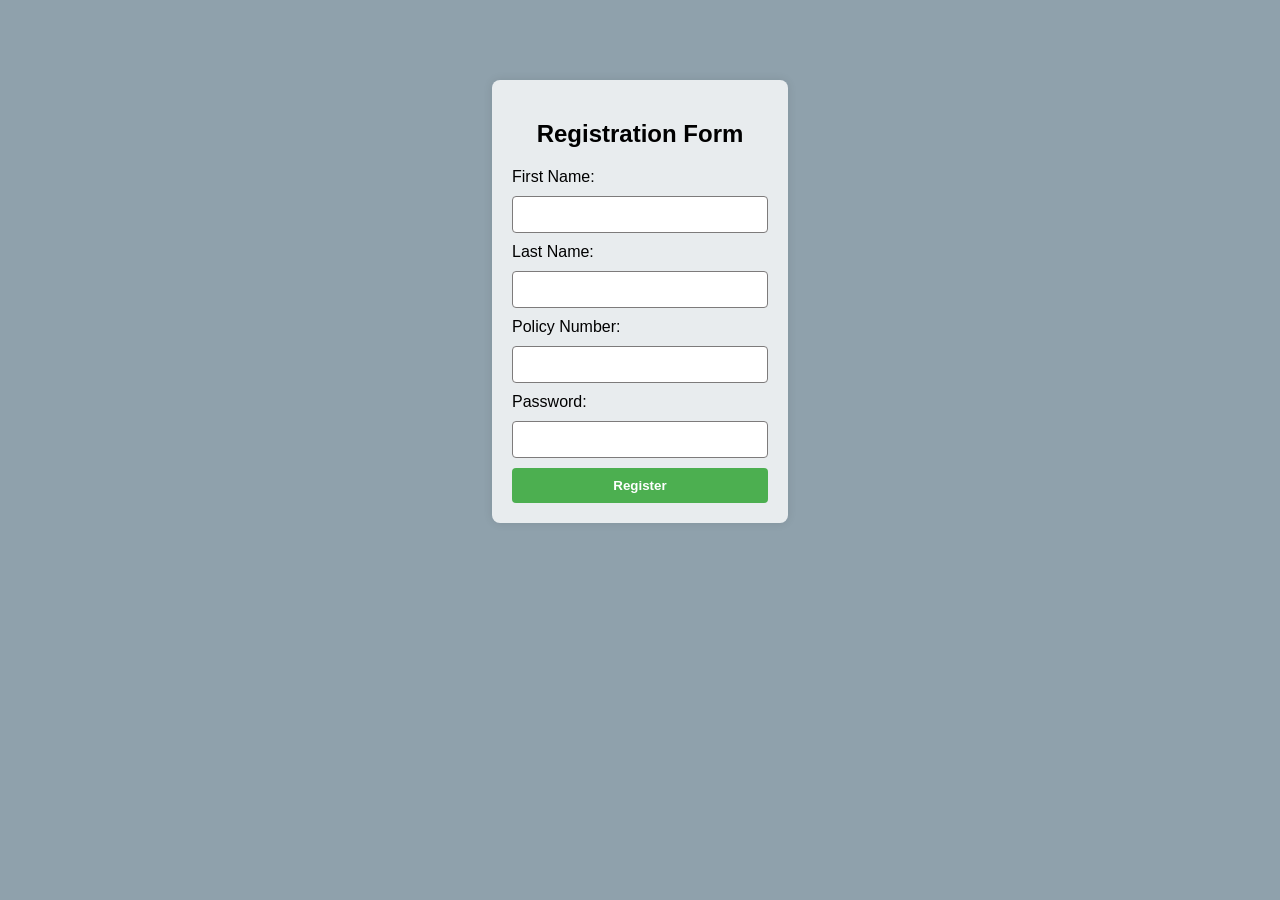
<file: signup.html>
<!DOCTYPE html> 
<html lang="en"> 
<head> 
    <meta charset="UTF-8"> 
    <meta name="viewport" content="width=device-width, initial-scale=1.0"> 
    <title>Registration Form</title> 
    <style> 
        body { 
            font-family: Arial, sans-serif; 
            margin: 0; 
            padding: 0; 
            background-color: rgb(143, 161, 172);
        } 
        .container { 
            width: 20%;
            margin: 80px auto; 
            background-color:rgba(255, 255, 255, 0.8); 
            padding: 20px; 
            border-radius: 8px; 
            box-shadow: 0 0 10px rgba(0, 0, 0, 0.1); 
        } 
        h2 { 
            text-align: center; 
        } 
        label, input { 
            display: block; 
            margin-bottom: 10px; 
        } 
        input[type="text"], input[type="password"] { 
            width: 100%; 
            padding: 10px; 
            border: 1px solid #7d7b7b; 
            border-radius: 4px; 
            box-sizing: border-box; 
        } 
        button { 
            background-color: #4CAF50; 
            color: white; 
            font-weight: bold;
            padding: 10px 20px; 
            border: none; 
            border-radius: 4px; 
            cursor: pointer; 
            width: 100%; 
        } 
        button:hover { 
            background-color: #45a049; 
        } 
    </style> 
</head> 
<body> 
    <div class="container"> 
        <h2>Registration Form</h2> 
        <form id="registrationForm" action="/signup" method="post"> 
            <label for="name">First Name:</label> 
            <input type="text" id="fname" name="fname" required> 
             
            <label for="lname">Last Name:</label> 
            <input type="text" id="lname" name="lname" required> 
 
            <label for="email">Policy Number:</label> 
            <input type="text" id="policy" name="policy" required> 
 
            <label for="password">Password:</label> 
            <input type="password" id="password" name="password" required> 
             
            <button type="submit">Register</button> 
        </form> 
    </div> 
</body> 
</html>
</file>
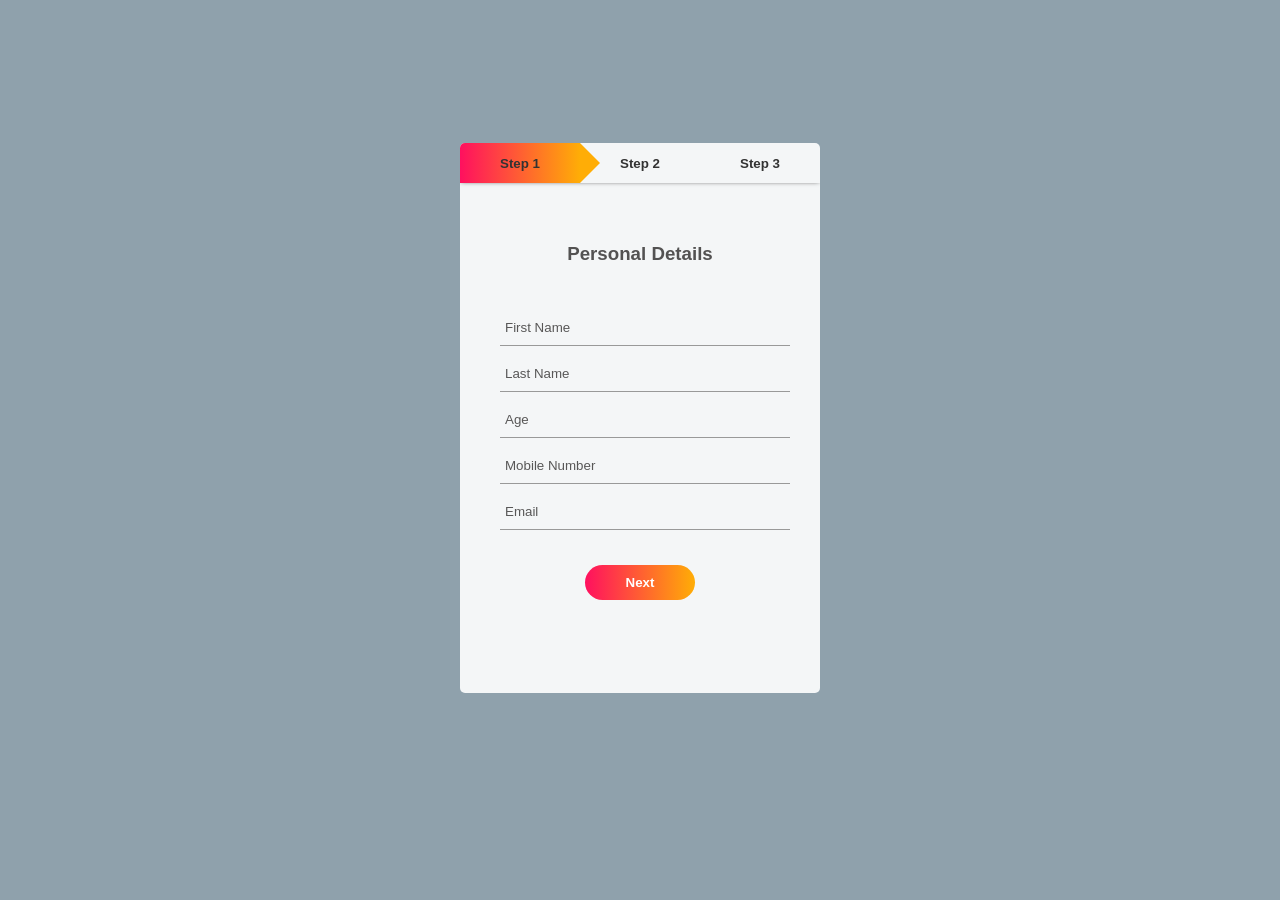
<file: Claim/claim.html>
<!DOCTYPE html>
<html lang="en">
<head>
    <meta charset="UTF-8">
    <meta name="viewport" content="width=device-width, initial-scale=1.0">
    <title>Document</title>
    <link rel="stylesheet" href="claim.css"> 
</head>
<body>
    <div class="toaster">
        <div class="toast">
            <div class="toast-header">
              <strong>Your response has been Successfully recorded!!</strong>
              <strong>A verification officer will visit you soon.</strong>
              <a href="../HOME/index.html"><button>X Close</button></a>
            </div>
           
        </div>
    </div>
    
     <div class="container">
            <form action="" id="form1">
                <h3>Personal Details </h3>
                <input type="text" name="fname" id="fname" placeholder="First Name">
                <input type="text" name="lname" id="lname" placeholder="Last Name">
                <input type="number" name="age" id="age" placeholder="Age">
                <input type="number" name="mobile" id="mobile" placeholder="Mobile Number">
                <input type="text" name="email" id="email" placeholder="Email">
                <div class="btn-box">
                    <button type="button" id="next1">Next</button>
                </div>
            </form>
    
            <form action="" id="form2">
                <h3>Policy Details </h3>
                <select name="plan" id="plan">
                    <option value="selectplan">Select Your Plan</option>
                    <option value="Jeevan Jyoti">Jeevan Jyoti</option>
                    <option value="Jeevan Umang">Jeevan Umang</option>
                    <option value="Jeevan Anand">Jeevan Anand</option>
                    <option value="Jeevan Labh">Jeevan Labh</option>
                    <option value="Jeevan Tarun">Jeevan Tarun</option>
                    <option value="Jeevan Lakshay">Jeevan Lakshay</option>
                    <option value="Jeevan Shanti">Jeevan Shanti</option>
                    <option value="Anmol Jeevan">Anmol Jeevan</option>
                    <option value="Money Back">Money Back</option>
                    <option value="Amulya Jeevan">Amulya Jeevan</option>
                </select>
                <input type="text" name="policy" id="policy" placeholder="Policy Number">
                <input type="number" name="sum" id="sum" placeholder="Sum Assured">
                <input type="number" name="term" id="term" placeholder="Term (in years)">
                <input type="text" name="nominee" id="nominee" placeholder="Nominee Name">
               
                <input type="file" id="upload">
                <p style="padding-left: 2px;">Upload Policy Bond</p>
    
                <div class="btn-box">
                    <button type="button" id="back1">Back</button>
                    <button type="button" id="next2">Next</button>
                </div>
            </form>
    
            <form action="" id="form3">
                <h3>Medical Details </h3>
                <select name="cause" id="cause">
                    <option value="choose">Select Cause of Death</option>
                    <option value="natural">Natural</option>
                    <option value="accidental">Accidental</option>
                </select>
                <input type="text" id="hospital" placeholder="Name of Hospital">
                <input type="file" id="upload">
                <p style="padding-left: 2px;">Upload Death Certificate</p>
                <div class="btn-box">
                    <button type="button" id="back2">Back</button>
                    <button type="submit" id="submit">Submit</button>
                </div>
            </form>
    
            <div class="step-row">
                <div id="progress"></div>
                <div class="step-col"><small>Step 1</small></div>
                <div class="step-col"><small>Step 2</small></div>
                <div class="step-col"><small>Step 3</small></div>
            </div>
    
        
     </div>
     <script>
        var form1=document.getElementById('form1');
        var form2=document.getElementById('form2');
        var form3=document.getElementById('form3');

        var next1=document.getElementById('next1');
        var next2=document.getElementById('next2');
        var back1=document.getElementById('back1');
        var back2=document.getElementById('back2');
        var submit=document.getElementById('submit');

        var progress=document.getElementById('progress');
        
        next1.addEventListener('click',function(){
            form1.style.left='-450px';
            form2.style.left='40px';
            progress.style.width='240px'
        })
        
        back1.addEventListener('click',function(){
            form1.style.left='40px';
            form2.style.left='450px';
            progress.style.width='120px'
        })

        next2.addEventListener('click',function(){
            form2.style.left='-450px';
            form3.style.left='40px';
            progress.style.width='360px'
        })
        back2.addEventListener('click',function(){
            form2.style.left='40px';
            form3.style.left='450px';
            progress.style.width='240px'
        })
        submit.addEventListener('click',function(event){
            event.preventDefault();
            var toast = document.querySelector('.toast');
            toast.style.transform = 'scale(1)';
            toast.style.transition = 'transform 0.3s ease-in-out';
        });
        
     </script>
</body>
</html>
</file>
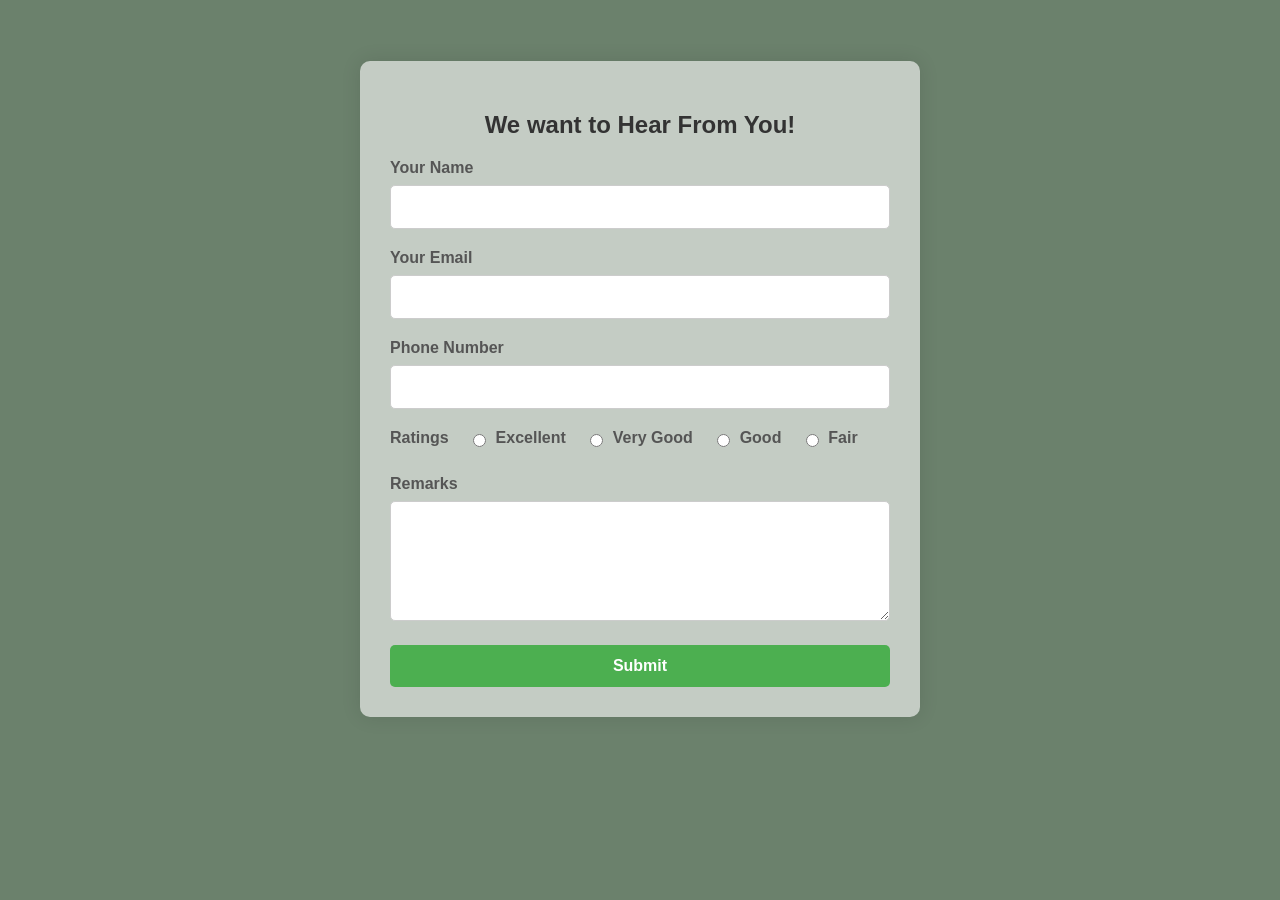
<file: Feedback/feedback.html>
<!DOCTYPE html>
<html lang="en">
<head>
<meta charset="UTF-8">
<meta name="viewport" content="width=device-width, initial-scale=1.0">
<title>Feedback Form</title>
<link rel="stylesheet" href="feedback.css">
</head>
<body>
  <div class="toaster">
    <div class="toast">
        <div class="toast-header">
          <strong>Thank you for sharing your feedback with us! Your input is valuable and will help us improve our services. We appreciate your time and trust in us.!!</strong>
          <strong></strong>
          <a href="../HOME/index.html"><button>X Close</button></a>
        </div>
       
    </div>
  </div>
<div class="container">
  <h2>We want to Hear From You!</h2>
  <form action="#" method="post">
    <div class="form-group">
      <label for="name">Your Name</label>
      <input type="text" id="name" name="name" required>
    </div>
    <div class="form-group">
      <label for="email">Your Email</label>
      <input type="email" id="email" name="email" required>
    </div>
    <div class="form-group">
      <label for="phone">Phone Number</label>
      <input type="text" id="phone" name="phone" required>
    </div>
    <div class="form-group rating-group">
      <label>Ratings</label>
      <label><input type="radio" name="rating" value="5"> Excellent</label>
      <label><input type="radio" name="rating" value="4"> Very Good</label>
      <label><input type="radio" name="rating" value="3"> Good</label>
      <label><input type="radio" name="rating" value="2"> Fair</label>
    </div>
    <div class="form-group">
      <label for="feedback">Remarks</label>
      <textarea id="feedback" name="feedback" required></textarea>
    </div>
    <input type="submit" value="Submit" id="submit">
  </form>
</div>
<script>
  let submit=document.getElementById('submit');
  submit.addEventListener('click',function(event){
    event.preventDefault();
    let name = document.getElementById('name').value;
    let email = document.getElementById('email').value;
    let phone = document.getElementById('phone').value;
    let feedback = document.getElementById('feedback').value;
    
    if (name && email && phone && feedback) {
      var toast = document.querySelector('.toast');
      toast.style.marginTop = '2px';
      toast.style.transform = 'scale(1)';
      toast.style.transition = 'transform 0.8s ease-in-out';
      
    } else {
      alert("Please fill in all fields before submitting your feedback.");
    }
    
    
  })
</script>
</body>
</html>
</file>
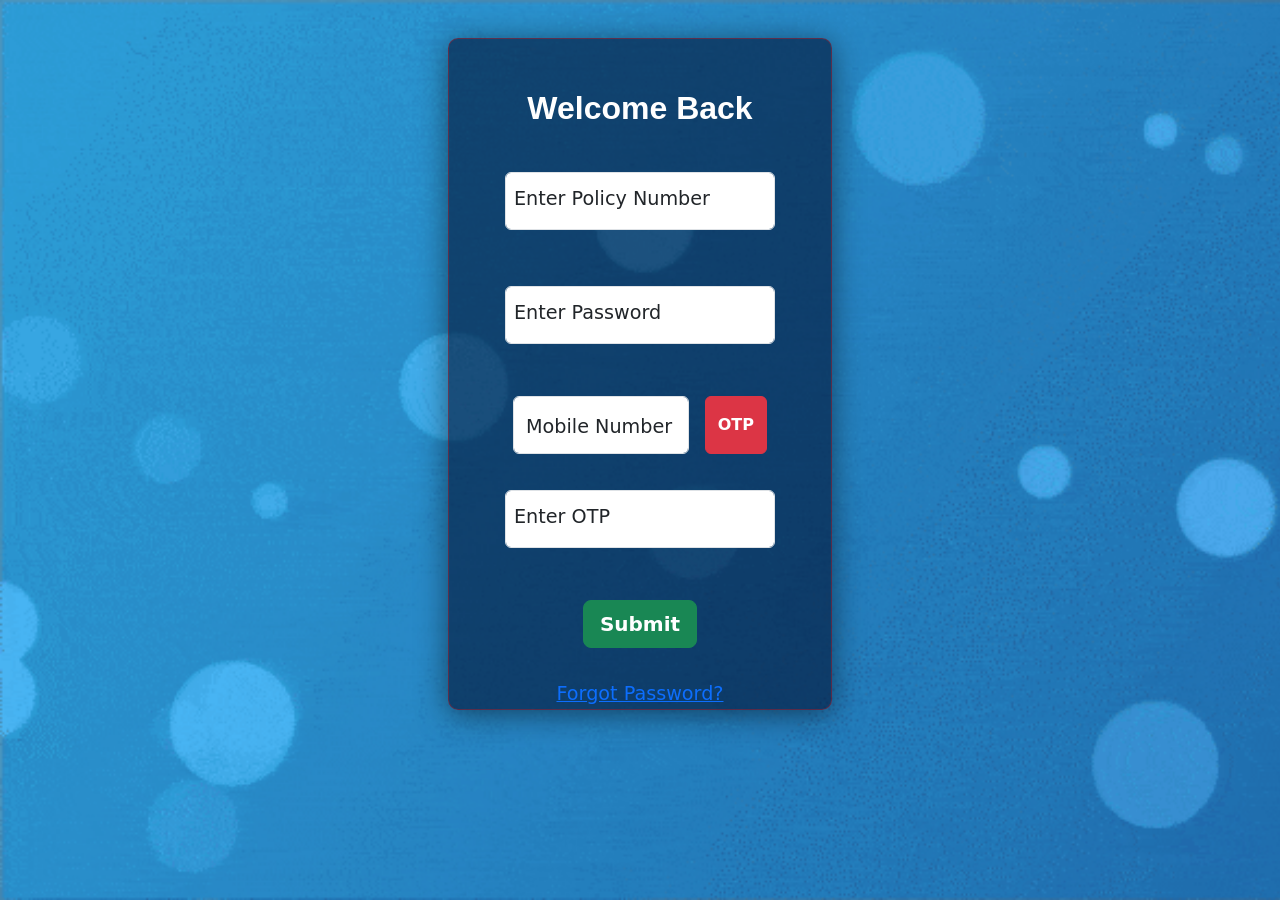
<file: LOGIN/login.html>
<!DOCTYPE html>
<html lang="en">
<head>
    <meta charset="UTF-8">
    <meta name="viewport" content="width=device-width, initial-scale=1.0">
    <title>Document</title>
    <link rel="stylesheet" href="login.css">
    <link href="https://cdn.jsdelivr.net/npm/bootstrap@5.3.3/dist/css/bootstrap.min.css" rel="stylesheet" integrity="sha384-QWTKZyjpPEjISv5WaRU9OFeRpok6YctnYmDr5pNlyT2bRjXh0JMhjY6hW+ALEwIH" crossorigin="anonymous">
</head>
<body>
        <div class="box">
                <form>
                    <div class="container">
                        <h2 class="text-white fw-bold">Welcome Back</h2>
                        <div class="container-fluid form-floating  p-1 mb-3">
                            <input type="text" class="form-control" id="policy" placeholder="policynumber" required>
                            <label for="policy">Enter Policy Number</label>
                        </div>
                        <div class="container-fluid form-floating  p-1 mb-3">
                            <input type="password" class="form-control" id="password" placeholder="password" required>
                            <label for="password">Enter Password</label>
                        </div>
                        <div class="container-fluid otp">
                            <div class="container-fluid form-floating  p-0 ">
                                <input type="number" class="form-control" id="mobile" placeholder="mobile" required>
                                <label for="mobile">Mobile Number</label>
                            </div>
                            <button type="button" id="send" class="btn btn-danger fw-bold">OTP</button>
                        </div>
                        <div class="container-fluid form-floating  p-1 mb-3">
                            <input type="number" class="form-control" id="otp" placeholder="otp" required>
                            <label for="otp">Enter OTP</label>
                        </div>
                        <a href="../HOME/index.html"><button type="button" id="submit" class="btn btn-success fw-bold btn-lg ">Submit</button></a>
                        <a href="" id="link">Forgot Password?</a>
                </div>
                </form>
    </div>
    <script>
        let otpInput = document.getElementById('otp');
        let generatedOTP;
        function generateOTP(){
            return Math.floor(1000000 + Math.random() * 900000);
        }
        function sendOTP(){
                generatedOTP = generateOTP();
            alert('OTP Sent Successfully: ' + generatedOTP);
        }

        function validateform(){
            let policy = document.getElementById('policy').value;
            let password = document.getElementById('password').value;
            let mobile = document.getElementById('mobile').value;
            let enteredOTP = otpInput.value; 

            if(isNaN(policy)){
                alert("Policy number should be numeric digit only");
            }
            if(policy.length > 9){
                alert("Policy number should not be greater than 9 digits");
            }
            if(password.length < 6){
                alert("Enter Correct Password");
            }

            if (enteredOTP !== "") {
                if(enteredOTP == generatedOTP) {
                    alert("OTP verified successfully");
                } else {
                    alert("Please enter correct OTP");
                    otpInput.value='';
                }
            } else {
                alert("Please enter OTP");
            }
        }
        if(policy!=='' && password!=='' && mobile!=null){

            document.getElementById('send').addEventListener('click', sendOTP);
        }
        document.getElementById('submit').addEventListener('click', validateform);

        document.getElementById('link').addEventListener('click', function(event){
            event.preventDefault();
            alert('An email with password reset instructions has been sent to your email address.');
        });
        
    </script>

    <script src="https://cdn.jsdelivr.net/npm/bootstrap@5.3.3/dist/js/bootstrap.bundle.min.js" integrity="sha384-YvpcrYf0tY3lHB60NNkmXc5s9fDVZLESaAA55NDzOxhy9GkcIdslK1eN7N6jIeHz" crossorigin="anonymous"></script>
</body>
</html>
</file>
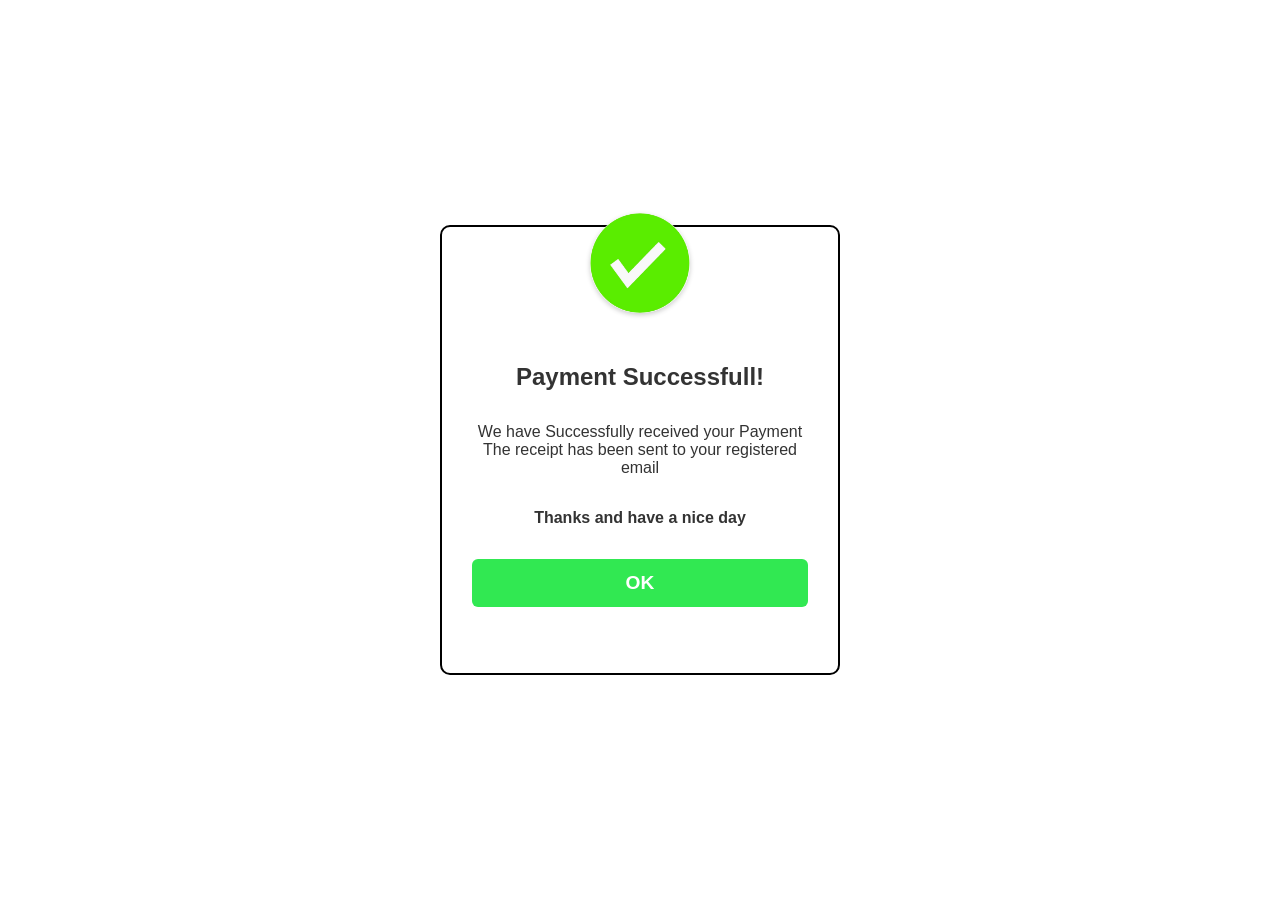
<file: Payment/popup.html>
<!DOCTYPE html>
<html lang="en">
<head>
    <meta charset="UTF-8">
    <meta name="viewport" content="width=device-width, initial-scale=1.0">
    <title>Document</title>
    <style>
        *{
            margin: 0;
            padding: 0;
            box-sizing: border-box;
            
        }
        .popup{
            width: 400px;
            height: 50vh;
            background:#fff;
            border: 2px solid black;
            border-radius: 10px;
            position: absolute;
            display: flex;
            align-items: center;
            justify-content: center;
            flex-direction: column ;
            top: 50%;
            left: 50%;
            transform: translate(-50%,-50%);
            text-align: center;
            padding: 0 30px 30px;
            color: #333;
        }
        #tick{
            width: 100px;
            margin:-50px 0 50px;
            border-radius: 50%;
            box-shadow: 0 2px 5px rgba(0,0,0,0.2);
            
        }
        .content{
            display: flex;
            flex-direction: column;
            gap: 2rem;
            font-family:sans-serif;
            font-weight: 400;
        }
        #ok{
            animation: 1.5s ease infinite alternate running shimmer;
            background-color: rgb(49, 232, 82);
            border: none;
            border-radius: 6px;
            color: #fff;
            cursor: pointer;
            font-family: 'Inter', sans-serif;
            font-size:larger;
            font-weight: bolder;
            line-height: 24px;
            padding: 12px 24px;
        }
    </style>
</head>
<body>
    <div class="popup">
            <img src="thumbnail1.jpg" id="tick">
            <div class="content"><h2>Payment Successfull!</h2>
                <p>We have Successfully received your Payment <br> The receipt has been sent to your registered email</p>
                <h4>Thanks and have a nice day</h4>
                <button id="ok">OK</button>
            </div> 
    </div>
</body>
</html>
</file>
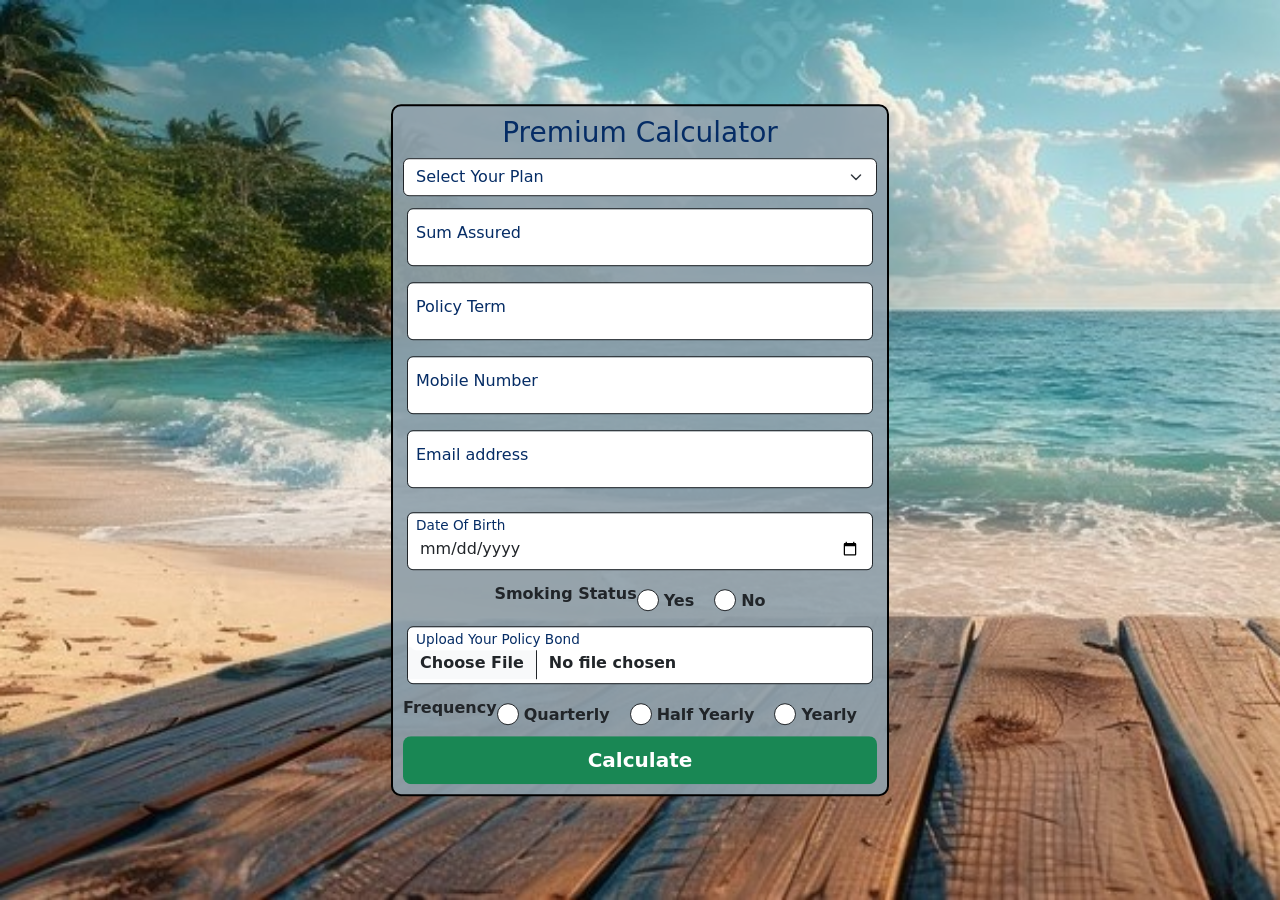
<file: Premium_Calc/premium.html>
<!DOCTYPE html>
<html lang="en">
<head>
    <meta charset="UTF-8">
    <meta name="viewport" content="width=device-width, initial-scale=1.0">
    <title>Document</title>
    <link rel="stylesheet" href="premium.css">
    <link href="https://cdn.jsdelivr.net/npm/bootstrap@5.3.3/dist/css/bootstrap.min.css" rel="stylesheet" integrity="sha384-QWTKZyjpPEjISv5WaRU9OFeRpok6YctnYmDr5pNlyT2bRjXh0JMhjY6hW+ALEwIH" crossorigin="anonymous">
  </head>
</head>
<body>
    <div class="container-fluid contains">
        <form id="myForm">
            <!-- BOX1 -->
            <div class="box1">
            <h3 class="text-primary-emphasis">Premium Calculator</h3>
            <select class="form-select border border-dark mb-2 text-primary-emphasis" aria-label="Default select example" id="select">
                <option value="selectplan">Select Your Plan</option>
                <option value="Jeevan Jyoti">Jeevan Jyoti</option>
                <option value="Jeevan Umang">Jeevan Umang</option>
                <option value="Jeevan Anand">Jeevan Anand</option>
                <option value="Jeevan Labh">Jeevan Labh</option>
                <option value="Jeevan Tarun">Jeevan Tarun</option>
                <option value="Jeevan Lakshay">Jeevan Lakshay</option>
                <option value="Jeevan Shanti">Jeevan Shanti</option>
                <option value="Anmol Jeevan">Anmol Jeevan</option>
                <option value="Money Back">Money Back</option>
                <option value="Amulya Jeevan">Amulya Jeevan</option>
            </select>
            <div class="container-fluid form-floating  p-1 mb-2">
                <input type="text" class="form-control border border-dark" id="sum" placeholder="589574387" required>
                <label for="sum" class="text-primary-emphasis">Sum Assured</label>
            </div>
            <div class="container-fluid form-floating  p-1 mb-2">
                <input type="number" class="form-control border border-dark" id="term" placeholder="10" required>
                <label for="term" class="text-primary-emphasis">Policy Term</label>
            </div>
            <div class="container-fluid form-floating  p-1 mb-2">
                <input type="number" class="form-control border border-dark" id="mobile" placeholder="9835381345" required>
                <label for="mobile" class="text-primary-emphasis">Mobile Number</label>
            </div>
            <div class="container-fluid form-floating  p-1 mb-3">
                <input type="email" class="form-control border border-dark" id="email" placeholder="aakash@gmail.com" required>
                <label for="email" class="text-primary-emphasis">Email address</label>
            </div>
            <div class="container-fluid form-floating  p-1 mb-2">
                <input type="date" class="form-control border border-dark" id="dob" placeholder="DOB">
                <label for="dob" class="text-primary-emphasis">Date Of Birth</label>
            </div>
            <div class="radioCheck">
                <p class="fw-semibold">Smoking Status</p>
                <div class="form-check">
                    <input class="form-check-input border border-dark" type="radio" name="smok" id="smoke" value="yes">
                    <label class="form-check-label fw-semibold" for="smoke">
                        Yes
                    </label>
                </div>
                <div class="form-check">
                    <input class="form-check-input border border-dark" type="radio" name="smok" id="smoke" value="no">
                    <label class="form-check-label fw-semibold" for="smoke">
                        No
                    </label>
                </div>
            </div>
            
            <div class="container-fluid form-floating  p-1 mb-2">
                <input type="file" class="form-control border border-dark fw-semibold" id="bond" placeholder="policybond">
                <label for="bond" class="text-primary-emphasis">Upload Your Policy Bond</label>
            </div>
            <div class="radioCheck">
                <p class="fw-semibold">Frequency</p>
                <div class="form-check">
                    <input class="form-check-input border border-dark" type="radio" name="freq" id="frequency" value="quarter">
                    <label class="form-check-label fw-semibold" for="frequency">
                        Quarterly
                    </label>
                </div>
                <div class="form-check">
                    <input class="form-check-input border border-dark" type="radio" name="freq" id="frequency" value="half">
                    <label class="form-check-label fw-semibold" for="frequency">
                        Half Yearly
                    </label>
                </div>
                <div class="form-check">
                    <input class="form-check-input border border-dark" type="radio" name="freq" id="frequency" value="year">
                    <label class="form-check-label fw-semibold" for="frequency">
                        Yearly
                    </label>
                </div>
            </div>
                <button type="submit" id="submit" class="container btn bg-success btn-lg text-white fw-bolder">Calculate</button>
            </div></form>
        
            <!-- BOX2 -->
            <div class="box2">
                <p style="padding-left: 35%;" class="fw-bolder text-primary-emphasis fs-4">RESULTS</p>
                <p id="premiumResult" class="fw-bolder text-primary-emphasis"></p>
                <div class="box21">
                    <button type="button" id="back" class="btn btn-danger fw-semibold">Go Back</button>
                    <button type="button" id="now" class="btn btn-success fw-sembold">Pay Now</button>
                    <a href="../HOME/index.html"><button type="button" class="btn btn-info fw-semibold" >Pay Later</button></a>
                </div>
            </div>
            
            <!-- BOX3 -->
            <div class="box3">
                <div class="boxA">
                    <h3>Card Details</h3>
                    <div class="mb-3">
                        <label for="cardName" class="form-label text-primary-emphasis fw-bold">Name on Card</label>
                        <input type="text" class="form-control" id="cardName" placeholder="Cardholder Name">
                    </div>
                    <div class="mb-3">
                        <label for="cardNumber" class="form-label text-primary-emphasis fw-bold">Credit/Debit Card Number</label>
                        <input type="number" class="form-control" id="cardNumber" placeholder="xxxx xxxx xxxx xxxx">
                    </div>
                    <div class="box31">
                        <div class="mb-3">
                            <label for="expiry" class="form-label text-primary-emphasis fw-bold">Expiry</label>
                            <input type="text" class="form-control" id="expiry" placeholder="MM / YY">
                        </div>
                        <div class="mb-3">
                            <label for="cvv" class="form-label text-primary-emphasis fw-bold">CVV</label>
                            <input type="number" class="form-control" id="cvv" placeholder="CVV/CVC">
                        </div>
                    </div>
                    <div class="box32">
                        <div class="mb-3">
                            <label for="mobile" class="form-label text-primary-emphasis fw-bold">Mobile Number</label>
                            <input type="number" class="form-control" id="mobile" placeholder="Enter Mobile Number">
                        </div>
                        <button type="button" id="otpBtn" class="btn btn-danger mb-3 mt-4 fw-bold">OTP</button>
                    </div>
                    <div class="form-floating mb-1">
                        <input type="text" class="form-control " id="otp" placeholder="123456">
                        <label for="otp">Enter OTP</label>
                    </div>
                    <div class="mb-3">
                        <label for="amnt" class="form-label text-primary-emphasis fw-bold">Amount</label>
                        <input type="number" class="form-control" id="amnt" placeholder="Enter Amount">
                    </div>
                    <button id="confirm" class="btn btn-success fw-bold">Confirm Payment</button>
                    <a href="../HOME/index.html"><button id="cancel" class="btn btn-danger fw-bold">Cancel Payment</button></a>
                </div>
                <div class="boxB">
                    <p class="text-primary-emphasis fw-bold">Accepted Cards</p>
                    <div class="boxB1">
                        <img src="rupay.avif" height="50px" width="80px">
                        <img src="visaGold.webp" height="50px" width="80px">
                        <img src="mastercard.png" height="50px" width="80px">
                    </div>
                    <div class="boxB2">
                        <img src="QR.jpg" alt="" height="200px" width="200px" id="qr">
                        <p class="text-primary-emphasis fw-bold">Scan QR to Pay Using UPI</p>
                    </div>
                    
                    <div class="boxB3">
                        <img src="gpay.jpeg" alt="" height="50px" width="50px">
                    <img src="paytm.png" alt="" height="50px" width="50px">
                    <img src="phonepe.png" alt="" height="50px" width="50px">
                    <img src="amazon.jpeg" alt="" height="50px" width="50px">
                    </div>
                    
                </div>
            </div>

            <!-- Popup -->
            <div class="popup">
                <img src="thumbnail1.jpg" id="tick">
                <div class="content"><h2>Payment Successfull!</h2>
                    <p>We have Successfully received your Payment <br> The receipt has been sent to your registered email</p>
                    <h4>Thanks and have a nice day</h4>
                    <a href="../HOME/index.html" id="ok">OK</a>
                </div> 
        </div>
    </div>
    <script src="jquery-3.7.1.min.js"></script>
    <script src="premium.js"></script>

    <script src="https://cdn.jsdelivr.net/npm/bootstrap@5.3.3/dist/js/bootstrap.bundle.min.js" integrity="sha384-YvpcrYf0tY3lHB60NNkmXc5s9fDVZLESaAA55NDzOxhy9GkcIdslK1eN7N6jIeHz" crossorigin="anonymous"></script>
  </body>
</body>
</html>
</file>
<file: Claim/claim.css>
*{
    margin:0;
    padding: 0;
    font-family: sans-serif;
}
body{
    background-color: rgb(143, 161, 172);
}
.container{
    width:360px;
    height: 550px;
    margin: 8% auto;
    margin-top: 1%;
    background-color: rgb(255,255,255,0.9);
    border-radius: 5px;
    border-color:cadetblue;
    position:relative;
    overflow: hidden;
}
h3{
    text-align: center;
    margin-bottom: 40px;
    color: #535252;

}

.container form{
    width: 280px;
    position:absolute;
    top: 100px;
    left: 40px;
    transition: 0.5s;
}
form input,select{
    width: 100%;
    padding: 10px 5px;
    margin: 5px 0;
    border: 0;
    border-bottom: 1px solid #999;
    outline: none;
    background: transparent;
}
#upload{
    border-bottom: none;
}
p{
    font-size: small;
    padding-top:0 ;
}
::placeholder,select,p,#upload{
    color: #585757;
}
.btn-box{
    width:100%;
    margin: 30px auto;
    text-align: center;
    
}
form button{
    width:110px;
    height: 35px;
    margin: 0 10px;
    background: linear-gradient(to right, #ff105f,#ffad06);
    border-radius: 30px;
    border: 0;
    outline: none;
    color: #fff;
    cursor: pointer;
    font-weight: bolder;

}
#form2{
    left: 450px;

}
#form3{
    left: 450px;
}
.step-row{
    width: 360px;
    height: 40px;
    margin: 0 auto;
    display: flex;
    align-items: center;
    box-shadow: 0 -1px 5px -1px #000;
    position: relative;
}
.step-col{
    width: 120px;
    text-align: center;
    color: #333;
    position: relative;
    font-weight: bold;

}
#progress{
    position:absolute; 
    height: 100%;
    width: 120px;
    background: linear-gradient(to right, #ff105f,#ffad06);
    transition: 1s;

}
#progress::after{
    content: '';
    height: 0;
    width: 0;
    border-top: 20px solid transparent;
    border-bottom: 20px solid transparent;
    position: absolute;
    right: -20px;
    top: 0;
    border-left: 20px solid #ffad06;
}

.toaster{
    
    display: flex;
    justify-content: center;
    align-items: center;
}
.toast{
    
    background-color: #fff;
    transform: scale(0);;
    padding: 10px 5px;
    margin: 5px 0;
    background-color: #f0f0f0;
    box-shadow: 0px 4px 10px rgba(0, 0, 0, 0.1);
    border-radius: 8px;
    padding: 3px;
    margin: 1px;
    max-width: 300px;
}
.toast-header{
    display: flex;
    flex-direction: column;
    justify-content: center;
    align-items: center;
    
}





.toast-header {
    text-align: center;
}

.toast-header strong {
    display: block;
    font-size: 18px;
    margin-bottom: 10px;
}

.toast-header button {
    background-color: transparent;
    border: none;
    cursor: pointer;
    font-size: 16px;
    color:red;
}

.toast-header button:hover {
    text-decoration: underline;
}
</file>
<file: Feedback/feedback.css>
body {
    font-family: Arial, sans-serif;
    margin: 0;
    padding: 0;
    background: #6b816c;
  }
  .container {
    max-width: 500px;
    margin: 40px auto;
    /* margin-top: -20px; */
    background:rgba(255,255,255,0.6);
    padding: 30px;
    border-radius: 10px;
    box-shadow: 0 0 20px rgba(0, 0, 0, 0.1);
  }
  h2 {
    text-align: center;
    color: #333;
  }
  .form-group {
    margin-bottom: 10px;
  }
  label {
    display: block;
    margin-bottom: 8px;
    font-weight: bold;
    color: #555;
  }
  input[type="text"],
  input[type="email"],
  textarea {
    width: 100%;
    padding: 12px;
    border-radius: 5px;
    border: 1px solid #ccc;
    box-sizing: border-box;
    font-size: 16px;
    margin-bottom: 10px;
  }
  textarea {
    height: 120px;
  }
  .rating-group {
    margin-bottom: 20px;
  }
  .rating-group label {
    margin-right: 15px;
    display: inline-block;
  }
  input[type="radio"] {
    margin-right: 5px;
    vertical-align: middle;
  }
  input[type="submit"] {
    background: #4CAF50;
    color: white;
    border: none;
    padding: 12px 20px;
    cursor: pointer;
    border-radius: 5px;
    font-size: 16px;
    font-weight: bolder;
    width: 100%;
    transition: background-color 0.3s;
  }
  input[type="submit"]:hover {
    background: #45a049;
  }

.toaster{
    display: flex;
    justify-content: center;
    align-items: center;
}
.toast{
    
    background-color: #fff;
    transform: scale(0);;
    padding: 10px 5px;
    margin-top: -130px;
    background-color: #f0f0f0;
    box-shadow: 0px 4px 10px rgba(0, 0, 0, 0.1);
    border-radius: 8px;
    padding: 3px;
    max-width: 300px;
}
.toast-header{
    display: flex;
    flex-direction: column;
    justify-content: center;
    align-items: center;
    
}
.toast-header {
    text-align: center;
}

.toast-header strong {
    display: block;
    font-size: 18px;
    margin-bottom: 10px;
}

.toast-header button {
    background-color: transparent;
    border: none;
    cursor: pointer;
    font-size: 16px;
    color:red;
}

.toast-header button:hover {
    text-decoration: underline;
}
</file>
<file: LOGIN/login.css>
body{
    font-family: 'Jost', sans-serif;
    background:url('gif.gif');
    background-size:cover;
    background-attachment: fixed;
    
}
.box{
    height: 100vh;
    padding: 50px 40px 0 40px;
    font-size:larger;
    box-shadow: 0 4px 30px rgba(0, 0, 0, 0.5);
    border: 1px solid rgba(222, 19, 19, 0.36);
    width: 30%;
    height:25%;
    border-radius: 10px;
    margin: 3% auto;
    background-color: rgba(1, 18, 50, 0.6);
    
   
}
.container{
  display: flex;
  flex-direction: column;
  gap: 2rem;
  justify-content: center;
  align-items: center;
  
}
.otp{
  display: flex;
  gap: 1rem;
  box-sizing: border-box;
  
}
.formgrp{
    background: #e0dede;
    background: #e0dede;
	justify-content: center;
	display: flex;
	padding: 10px;
	border: none;
	outline: none;
	border-radius: 5px;
    

}

h2{
  color: #fff;
	font-size: clamp(1rem, 4vw, 3rem);
	justify-content: center;
  font-family: 'Jost', sans-serif;
  display: flex;
	margin: 60px;
	font-weight: bold;
	cursor: pointer;
	transition: .5s ease-in-out;
  white-space: nowrap;
}
.button:hover {
  background-color: #374151;
}

.button:focus {
  box-shadow: none;
  outline: 2px solid transparent;
  outline-offset: 2px;
}
#link{
    margin-left: 8% auto;
}
</file>
<file: Premium_Calc/premium.css>
*{
    margin: 0;
    padding: 0;
    box-sizing: border-box;
}

.contains{
    width: 150vw;
    height: 100vh;
    position: relative;
    /* background-color: rgb(247, 217, 181); */
    background: url('backg.jpg');
    background-size: cover;

}
.box1{
    position: absolute;
    top: 50%;
    left: 50%;
    transform: translate(-50%,-50%);
    display: flex;
    flex-direction: column;
    justify-content: center;
    align-items: center;
    border: 2px solid black;
    border-radius: 10px;
    padding: 10px;
    scale: 1;
    background-color: rgba(143, 161, 172,0.9);
    
    
    
}
input,select {
    padding: 10px; 
}
input[type="radio"] {
    margin: 0 5px; 
}
label {
    margin-right: 20px; 
}
.box2{
    position: absolute;
    top: 50%;
    left: 50%;
    transform: translate(-50%,-50%);
    border: 2px solid grey;
    border-radius: 25px;
    box-shadow: 2px 2px 5px rgba(76, 176, 212, 0.866);
    padding: 50px;
    scale: 0;
    font-weight: bold;
    background-color:rgba(255,255,255,0.5);

}
.box21{
    display: flex;
    justify-content: space-between;
    gap: 1rem;
}


.box3{
    position: absolute;
    top: 50%;
    left: 50%;
    transform: translate(-50%,-50%);
    display: flex;
    justify-content: center;
    gap: 1.5rem;
    border: 1px solid black;
    border-radius: 15px;
    padding: 20px;
    scale: 0;
    background-color: rgba(143, 161, 172,0.6);
}

.boxA{
    gap: 1rem;
}

.box31{
    display: flex;

}
.box32{
    display: flex;
    gap: 1rem;
}
.box311,.box312{
    display: flex;
    flex-direction: column;
}
.boxB1{
    margin-top: 20px;
}
.boxB2{
    margin: 30px;
}
.boxB3{
    padding: 10px;
}
.boxB3 img{
    border-radius: 10px;
}

.popup{
    width: 400px;
    height: 60vh;
    background:#fff;
    border: 2px solid black;
    border-radius: 10px;
    position: absolute;
    display: flex;
    align-items: center;
    justify-content: center;
    flex-direction: column ;
    top: 50%;
    left: 50%;
    transform: translate(-50%,-50%);
    text-align: center;
    padding: 0 30px 30px;
    color: #333;
    margin-top: -58%;
}
#tick{
    width: 100px;
    margin:-50px 0 50px;
    border-radius: 50%;
    box-shadow: 0 2px 5px rgba(0,0,0,0.2);
    
}
.content{
    display: flex;
    flex-direction: column;
    gap: 2rem;
    font-family:sans-serif;
    font-weight: 300;
}
#ok{
    text-decoration: none;
    animation: 1.5s ease infinite alternate running shimmer;
    background-color: rgb(49, 232, 82);
    border: none;
    border-radius: 6px;
    color: #fff;
    cursor: pointer;
    font-family: 'Inter', sans-serif;
    font-size:larger;
    font-weight: bolder;
    line-height: 24px;
    padding: 12px 24px;
}

.radioCheck{
    display: flex;
    justify-content: space-evenly;
    align-items: center;

}
</file>
